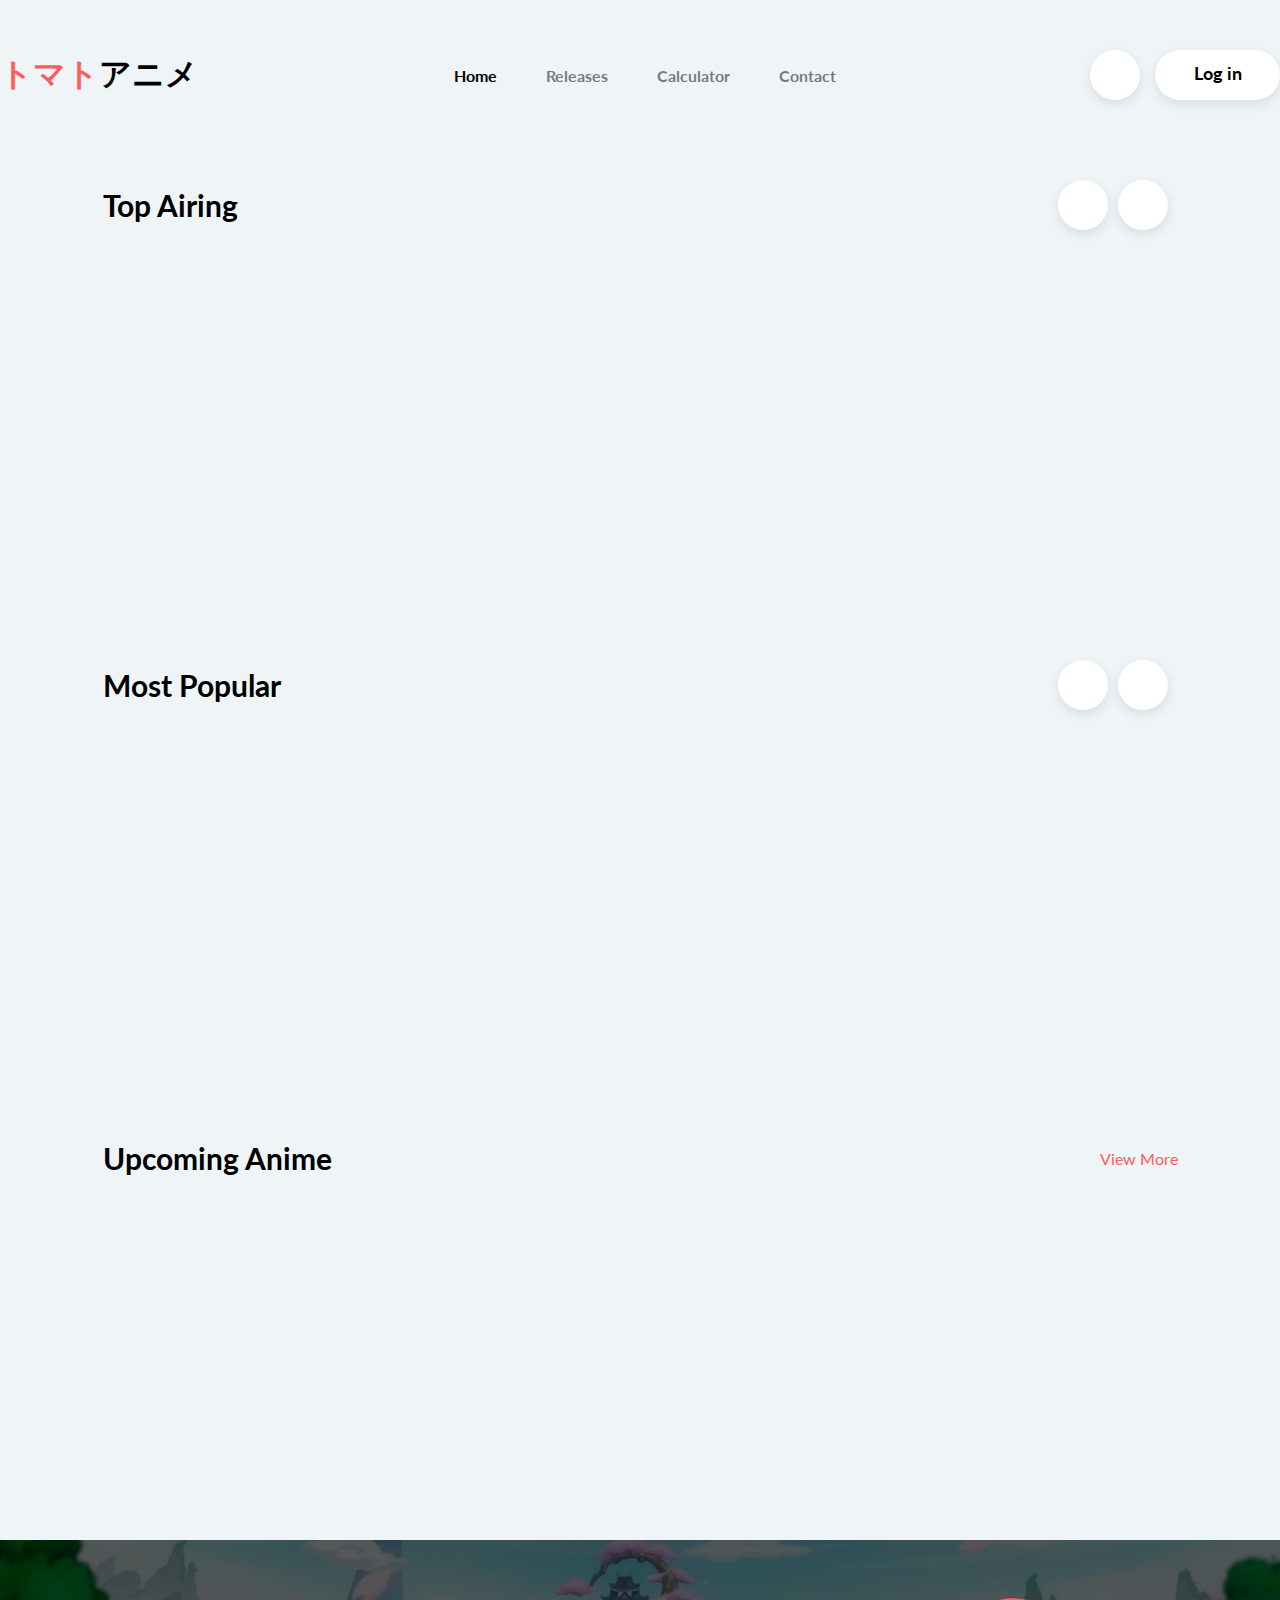
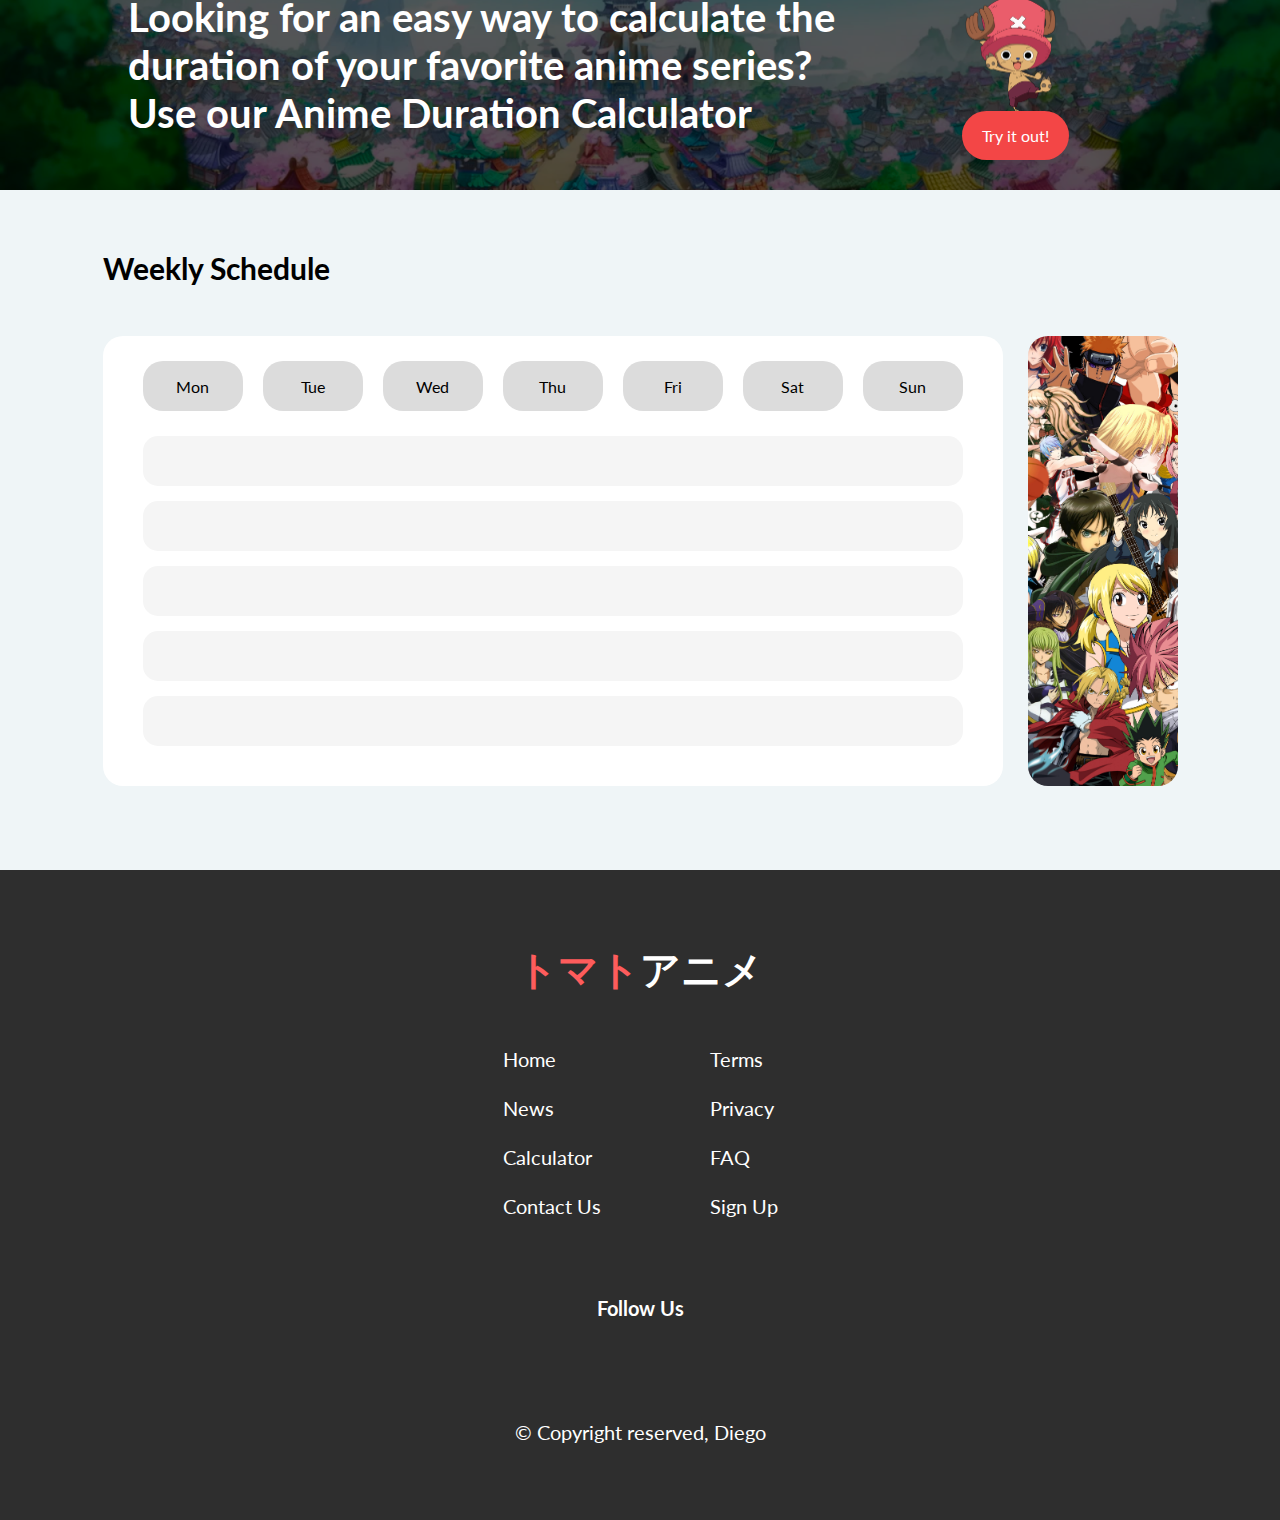
<file: index.html>
<!DOCTYPE html>
<html lang="en">
  <head>
    <meta charset="UTF-8" />
    <meta http-equiv="X-UA-Compatible" content="IE=edge" />
    <meta name="viewport" content="width=device-width, initial-scale=1.0" />
    <link rel="shortcut icon" href="./imagenes/favicon.png" />
    <title>Home</title>
    <link rel="stylesheet" href="style.css" />
    <link
      rel="stylesheet"
      href="https://cdnjs.cloudflare.com/ajax/libs/font-awesome/6.2.0/css/all.min.css"
      integrity="sha512-xh6O/CkQoPOWDdYTDqeRdPCVd1SpvCA9XXcUnZS2FmJNp1coAFzvtCN9BmamE+4aHK8yyUHUSCcJHgXloTyT2A=="
      crossorigin="anonymous"
      referrerpolicy="no-referrer"
    />
    <script src="https://ajax.googleapis.com/ajax/libs/jquery/3.6.3/jquery.min.js"></script>
  </head>
  <body>
    <header class="page-header">
      <div class="left">
        <h1 class="page-logo"><span class="logo-color">トマト</span>アニメ</h1>
      </div>
      <nav class="nav-bar">
        <p class="nav-link active-page">Home</p>
        <a href="./news.html" class="nav-link hover-link">Releases</a>
        <a href="./calculator.html" class="nav-link hover-link">Calculator</a>
        <a href="./contact.html" class="nav-link hover-link">Contact</a>
      </nav>
      <div class="right">
        <a href="./search.html">
          <div class="search">
            <i class="fa-solid fa-magnifying-glass search-icon"></i>
          </div>
        </a>
        <a href="">
          <div class="login">
            <p>Log in</p>
          </div>
        </a>
      </div>
    </header>
    <main class="main-container">
      <article class="top-airing home-sections">
        <div class="section-top">
          <h1 class="section-title">Top Airing</h1>
          <div class="arrow-buttons">
            <button class="button-left-ta arrows">
              <i class="fa-solid fa-angle-left"></i>
            </button>
            <button class="button-right-ta arrows">
              <i class="fa-solid fa-angle-right"></i>
            </button>
          </div>
        </div>
        <section class="top-airing-container"></section>
      </article>
      <article class="most-popular home-sections">
        <div class="section-top">
          <h1 class="section-title">Most Popular</h1>
          <div class="arrow-buttons">
            <button class="button-left-mp arrows">
              <i class="fa-solid fa-angle-left"></i>
            </button>
            <button class="button-right-mp arrows">
              <i class="fa-solid fa-angle-right"></i>
            </button>
          </div>
        </div>
        <section class="most-popular-container"></section>
      </article>
      <article class="news-articles home-sections">
        <div class="section-top">
          <h1 class="section-title">Upcoming Anime</h1>
          <a class="view-more-news" href="./news.html">View More</a>
        </div>
        <section class="upcoming-container"></section>
      </article>
      <section class="go-to-calculator">
        <div class="go-to-calc-txt">
          <h1>
            Looking for an easy way to calculate the duration of your favorite
            anime series? Use our Anime Duration Calculator
          </h1>
        </div>
        <div class="go-to-calc-btn">
          <img src="./imagenes/chopper.png" alt="" />
          <a href="./calculator.html"> Try it out!</a>
        </div>
      </section>
      <section class="weekly-schedule home-sections">
        <div class="section-top">
          <h1 class="section-title">Weekly Schedule</h1>
        </div>
        <div class="weekly-container">
          <table class="days-table">
            <thead class="table-head">
              <tr>
                <th><button class="day-button">Mon</button></th>
                <th><button class="day-button">Tue</button></th>
                <th><button class="day-button">Wed</button></th>
                <th><button class="day-button">Thu</button></th>
                <th><button class="day-button">Fri</button></th>
                <th><button class="day-button">Sat</button></th>
                <th><button class="day-button">Sun</button></th>
              </tr>
            </thead>
            <tr class="day-row">
              <td class="day-cell"></td>
            </tr>
            <tr class="day-row">
              <td class="day-cell"></td>
            </tr>
            <tr class="day-row">
              <td class="day-cell"></td>
            </tr>
            <tr class="day-row">
              <td class="day-cell"></td>
            </tr>
            <tr class="day-row">
              <td class="day-cell"></td>
            </tr>
          </table>
          <div class="anime-banner"></div>
        </div>
      </section>
    </main>
    <footer class="page-footer">
      <section class="footer-grid">
        <div class="logo">
          <h1 class="page-logo f-logo">
            <span class="logo-color">トマト</span
            ><span class="footer-logo">アニメ</span>
          </h1>
        </div>
        <div class="footer-links">
          <div>
            <a href="">Home</a>
            <a href="">News</a>
            <a href="">Calculator</a>
            <a href="">Contact Us</a>
          </div>
          <div>
            <a href="">Terms</a>
            <a href="">Privacy</a>
            <a href="">FAQ</a>
            <a href="">Sign Up</a>
          </div>
        </div>
        <div class="social-media-box">
          <p>Follow Us</p>
          <div class="social-media">
            <i class="fa-brands fa-square-facebook"></i>
            <i class="fa-brands fa-instagram"></i>
            <i class="fa-brands fa-twitter"></i>
            <i class="fa-brands fa-youtube"></i>
          </div>
        </div>
        <div class="copyright">
          <p>© Copyright reserved, Diego</p>
        </div>
      </section>
    </footer>
    <script src="./js/script.js"></script>
  </body>
</html>
</file>
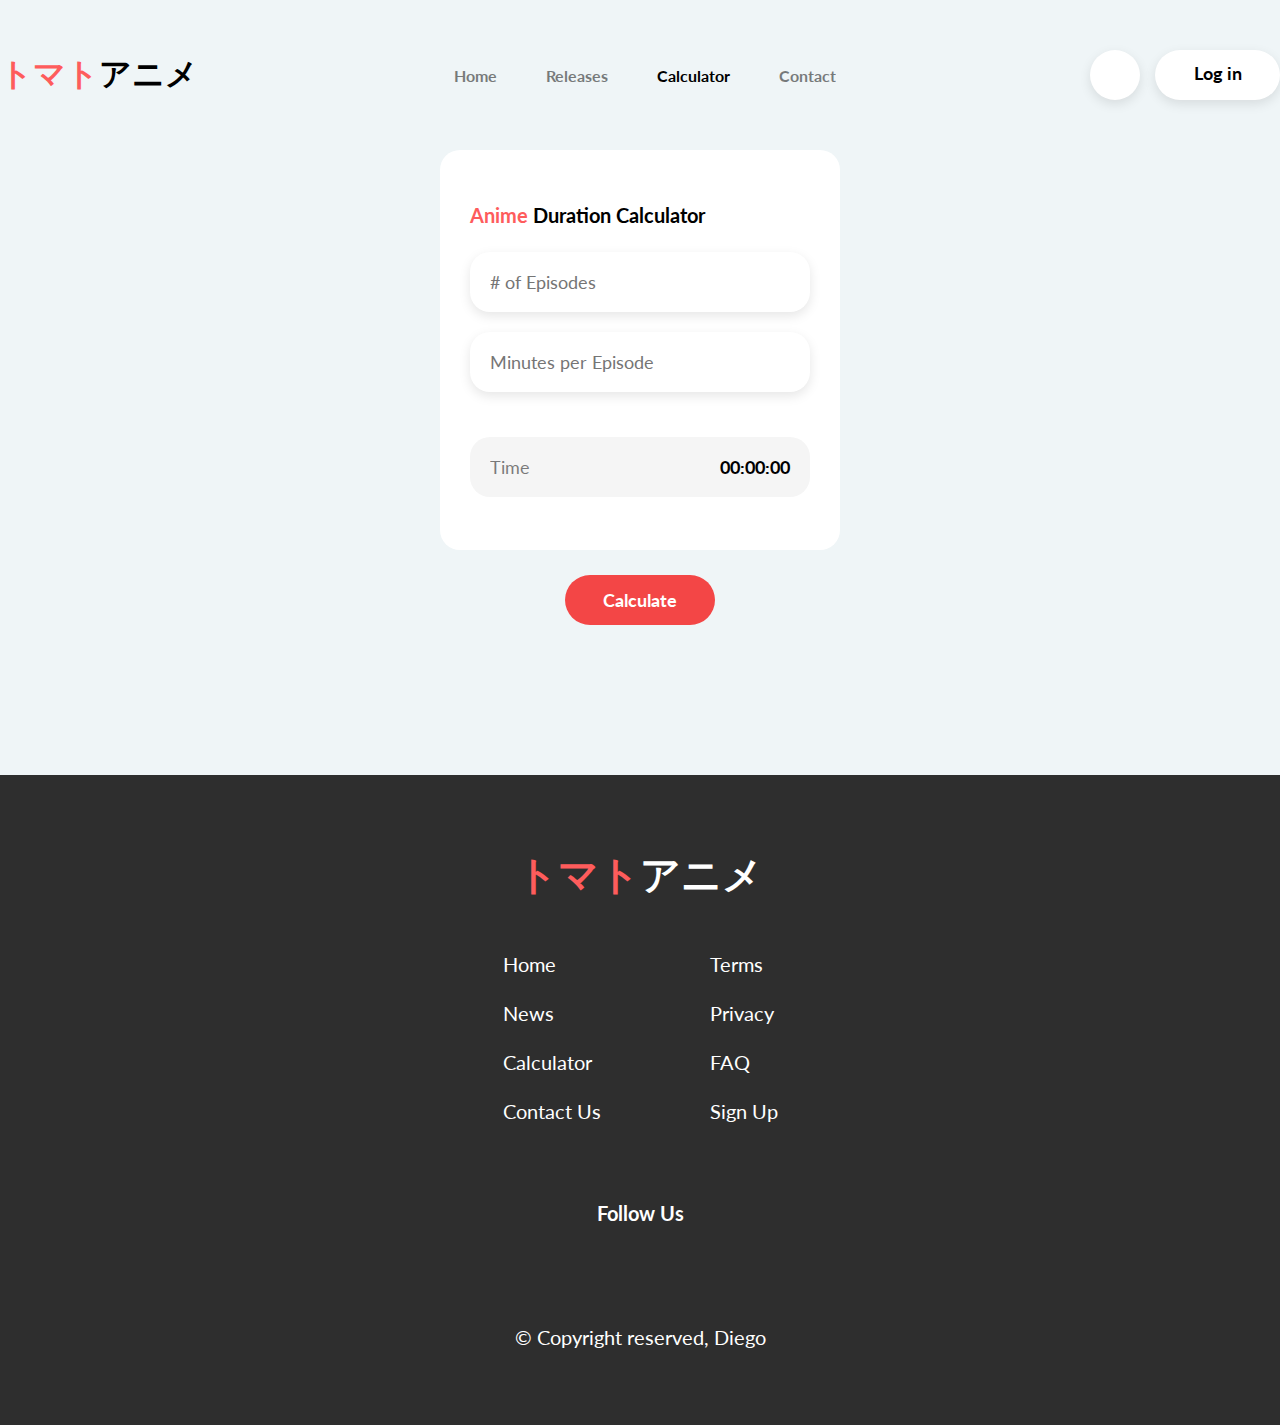
<file: calculator.html>
<!DOCTYPE html>
<html lang="en">
  <head>
    <meta charset="UTF-8" />
    <meta http-equiv="X-UA-Compatible" content="IE=edge" />
    <meta name="viewport" content="width=device-width, initial-scale=1.0" />
    <link rel="shortcut icon" href="./imagenes/favicon.png" />
    <title>Calculator</title>
    <link rel="stylesheet" href="style.css" />
    <link
      rel="stylesheet"
      href="https://cdnjs.cloudflare.com/ajax/libs/font-awesome/6.2.0/css/all.min.css"
      integrity="sha512-xh6O/CkQoPOWDdYTDqeRdPCVd1SpvCA9XXcUnZS2FmJNp1coAFzvtCN9BmamE+4aHK8yyUHUSCcJHgXloTyT2A=="
      crossorigin="anonymous"
      referrerpolicy="no-referrer"
    />
    <script src="https://ajax.googleapis.com/ajax/libs/jquery/3.6.3/jquery.min.js"></script>
  </head>
  <body>
    <header class="page-header">
      <div class="left">
        <h1 class="page-logo"><span class="logo-color">トマト</span>アニメ</h1>
      </div>
      <nav class="nav-bar">
        <a href="./index.html" class="nav-link hover-link">Home</a>
        <a href="./news.html" class="nav-link hover-link">Releases</a>
        <p class="nav-link active-page">Calculator</p>
        <a href="./contact.html" class="nav-link hover-link">Contact</a>
      </nav>
      <div class="right">
        <a href="./search.html">
          <div class="search">
            <i class="fa-solid fa-magnifying-glass search-icon"></i>
          </div>
        </a>
        <a href="">
          <div class="login">
            <p>Log in</p>
          </div>
        </a>
      </div>
    </header>
    <main class="main">
      <section class="calculator-container">
        <section class="calc-top">
          <h4><span class="logo-color">Anime </span>Duration Calculator</h4>
          <input
            id="episodes"
            class="calc-input"
            type="text"
            placeholder="# of Episodes"
          />
          <input
            id="minutes"
            class="calc-input"
            type="text"
            placeholder="Minutes per Episode"
          />
          <div class="results-container">
            <h4>Time</h4>
            <p class="results">00:00:00</p>
          </div>
        </section>
        <section class="calc-bottom">
          <button class="calculate-results">Calculate</button>
        </section>
      </section>
    </main>
    <footer class="page-footer">
      <section class="footer-grid">
        <div class="logo">
          <h1 class="page-logo f-logo">
            <span class="logo-color">トマト</span
            ><span class="footer-logo">アニメ</span>
          </h1>
        </div>
        <div class="footer-links">
          <div>
            <a href="">Home</a>
            <a href="">News</a>
            <a href="">Calculator</a>
            <a href="">Contact Us</a>
          </div>
          <div>
            <a href="">Terms</a>
            <a href="">Privacy</a>
            <a href="">FAQ</a>
            <a href="">Sign Up</a>
          </div>
        </div>
        <div class="social-media-box">
          <p>Follow Us</p>
          <div class="social-media">
            <i class="fa-brands fa-square-facebook"></i>
            <i class="fa-brands fa-instagram"></i>
            <i class="fa-brands fa-twitter"></i>
            <i class="fa-brands fa-youtube"></i>
          </div>
        </div>
        <div class="copyright">
          <p>© Copyright reserved, Diego</p>
        </div>
      </section>
    </footer>
    <script src="./js/calculator.js"></script>
  </body>
</html>
</file>
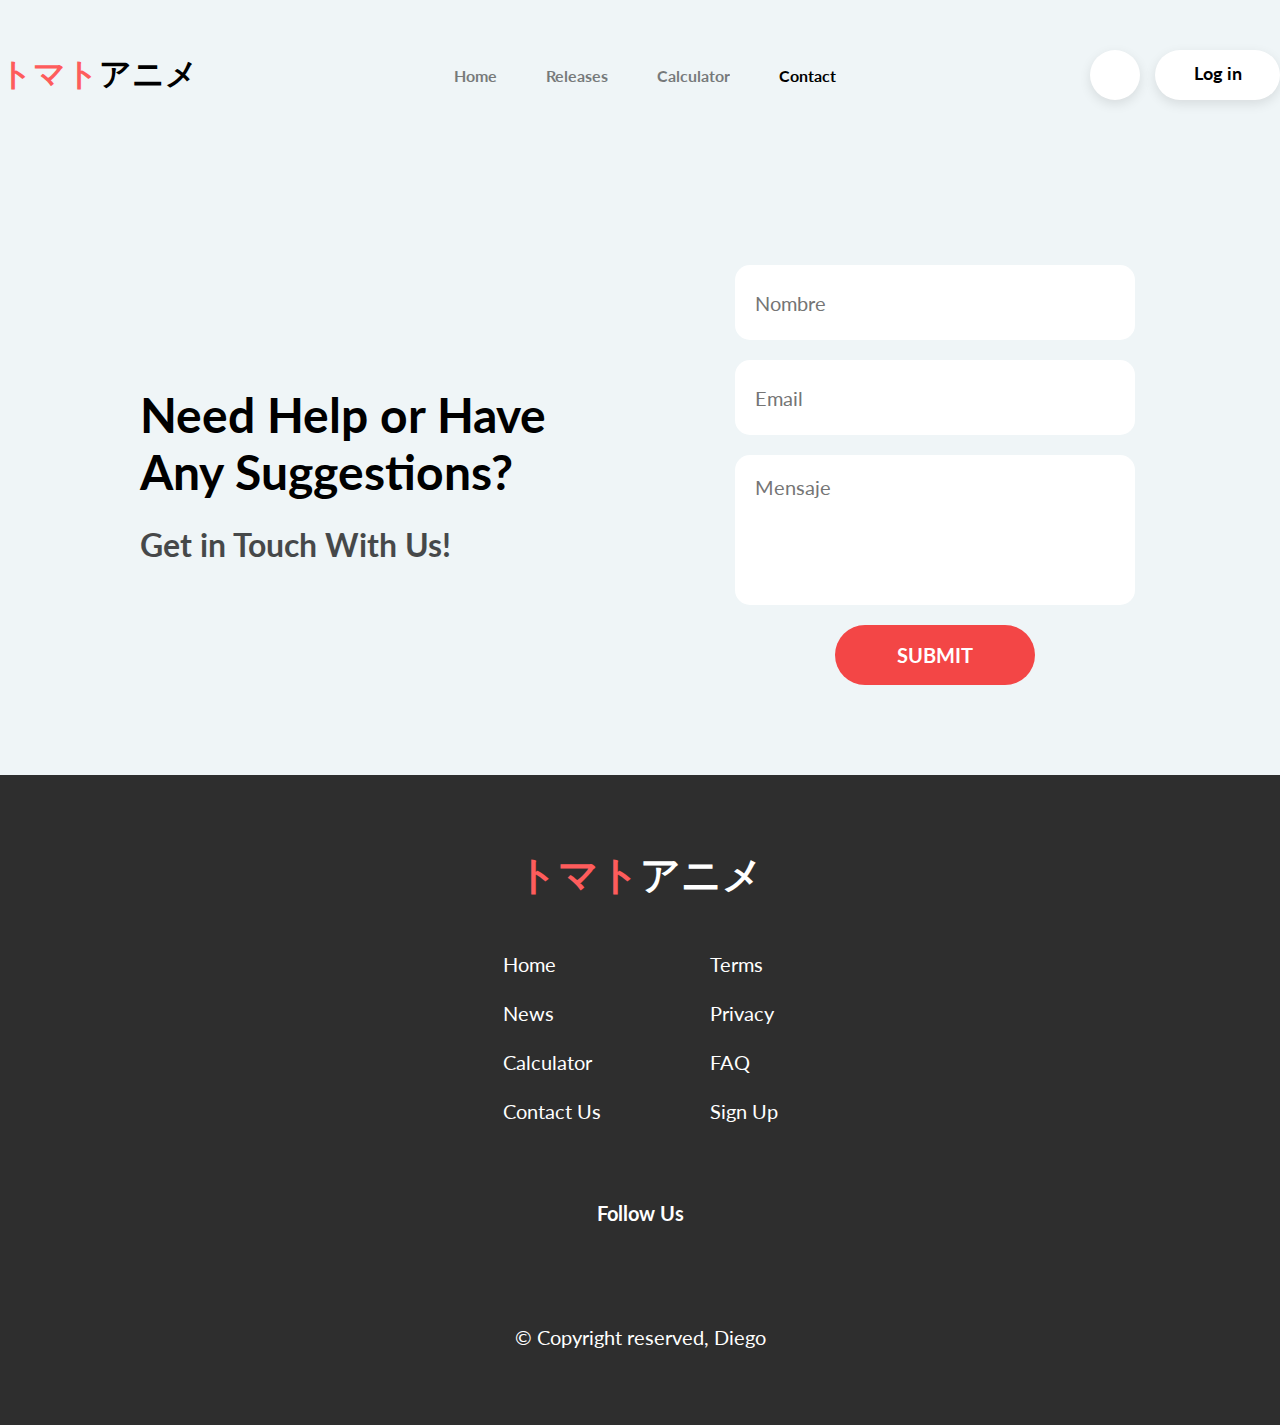
<file: contact.html>
<!DOCTYPE html>
<html lang="en">
  <head>
    <meta charset="UTF-8" />
    <meta http-equiv="X-UA-Compatible" content="IE=edge" />
    <meta name="viewport" content="width=device-width, initial-scale=1.0" />
    <link rel="shortcut icon" href="./imagenes/favicon.png" />
    <title>Contact</title>
    <link rel="stylesheet" href="style.css" />
    <link
      rel="stylesheet"
      href="https://cdnjs.cloudflare.com/ajax/libs/font-awesome/6.2.0/css/all.min.css"
      integrity="sha512-xh6O/CkQoPOWDdYTDqeRdPCVd1SpvCA9XXcUnZS2FmJNp1coAFzvtCN9BmamE+4aHK8yyUHUSCcJHgXloTyT2A=="
      crossorigin="anonymous"
      referrerpolicy="no-referrer"
    />
    <script src="https://ajax.googleapis.com/ajax/libs/jquery/3.6.3/jquery.min.js"></script>
  </head>
  <body>
    <header class="page-header">
      <div class="left">
        <h1 class="page-logo"><span class="logo-color">トマト</span>アニメ</h1>
      </div>
      <nav class="nav-bar">
        <a href="./index.html" class="nav-link hover-link">Home</a>
        <a href="./news.html" class="nav-link hover-link">Releases</a>
        <a href="./calculator.html" class="nav-link hover-link">Calculator</a>
        <p class="nav-link active-page">Contact</p>
      </nav>
      <div class="right">
        <a href="./search.html">
          <div class="search">
            <i class="fa-solid fa-magnifying-glass search-icon"></i>
          </div>
        </a>
        <a href="">
          <div class="login">
            <p>Log in</p>
          </div>
        </a>
      </div>
    </header>
    <main class="main">
      <section class="contact-us">
        <div>
          <h1 id="need-help">Need Help or Have Any Suggestions?</h1>
          <h3 id="get-in-touch">Get in Touch With Us!</h3>
        </div>
        <div>
          <form class="contact-form" method="get">
            <input class="text-input name" type="text" placeholder="Nombre" />
            <input class="text-input email" type="text" placeholder="Email" />
            <textarea class="text-message" placeholder="Mensaje"></textarea>
            <input type="submit" class="submit-btn" value="SUBMIT" />
          </form>
        </div>
      </section>
    </main>
    <footer class="page-footer">
      <section class="footer-grid">
        <div class="logo">
          <h1 class="page-logo f-logo">
            <span class="logo-color">トマト</span
            ><span class="footer-logo">アニメ</span>
          </h1>
        </div>
        <div class="footer-links">
          <div>
            <a href="">Home</a>
            <a href="">News</a>
            <a href="">Calculator</a>
            <a href="">Contact Us</a>
          </div>
          <div>
            <a href="">Terms</a>
            <a href="">Privacy</a>
            <a href="">FAQ</a>
            <a href="">Sign Up</a>
          </div>
        </div>
        <div class="social-media-box">
          <p>Follow Us</p>
          <div class="social-media">
            <i class="fa-brands fa-square-facebook"></i>
            <i class="fa-brands fa-instagram"></i>
            <i class="fa-brands fa-twitter"></i>
            <i class="fa-brands fa-youtube"></i>
          </div>
        </div>
        <div class="copyright">
          <p>© Copyright reserved, Diego</p>
        </div>
      </section>
    </footer>
    <script src="./js/search.js"></script>
  </body>
</html>
</file>
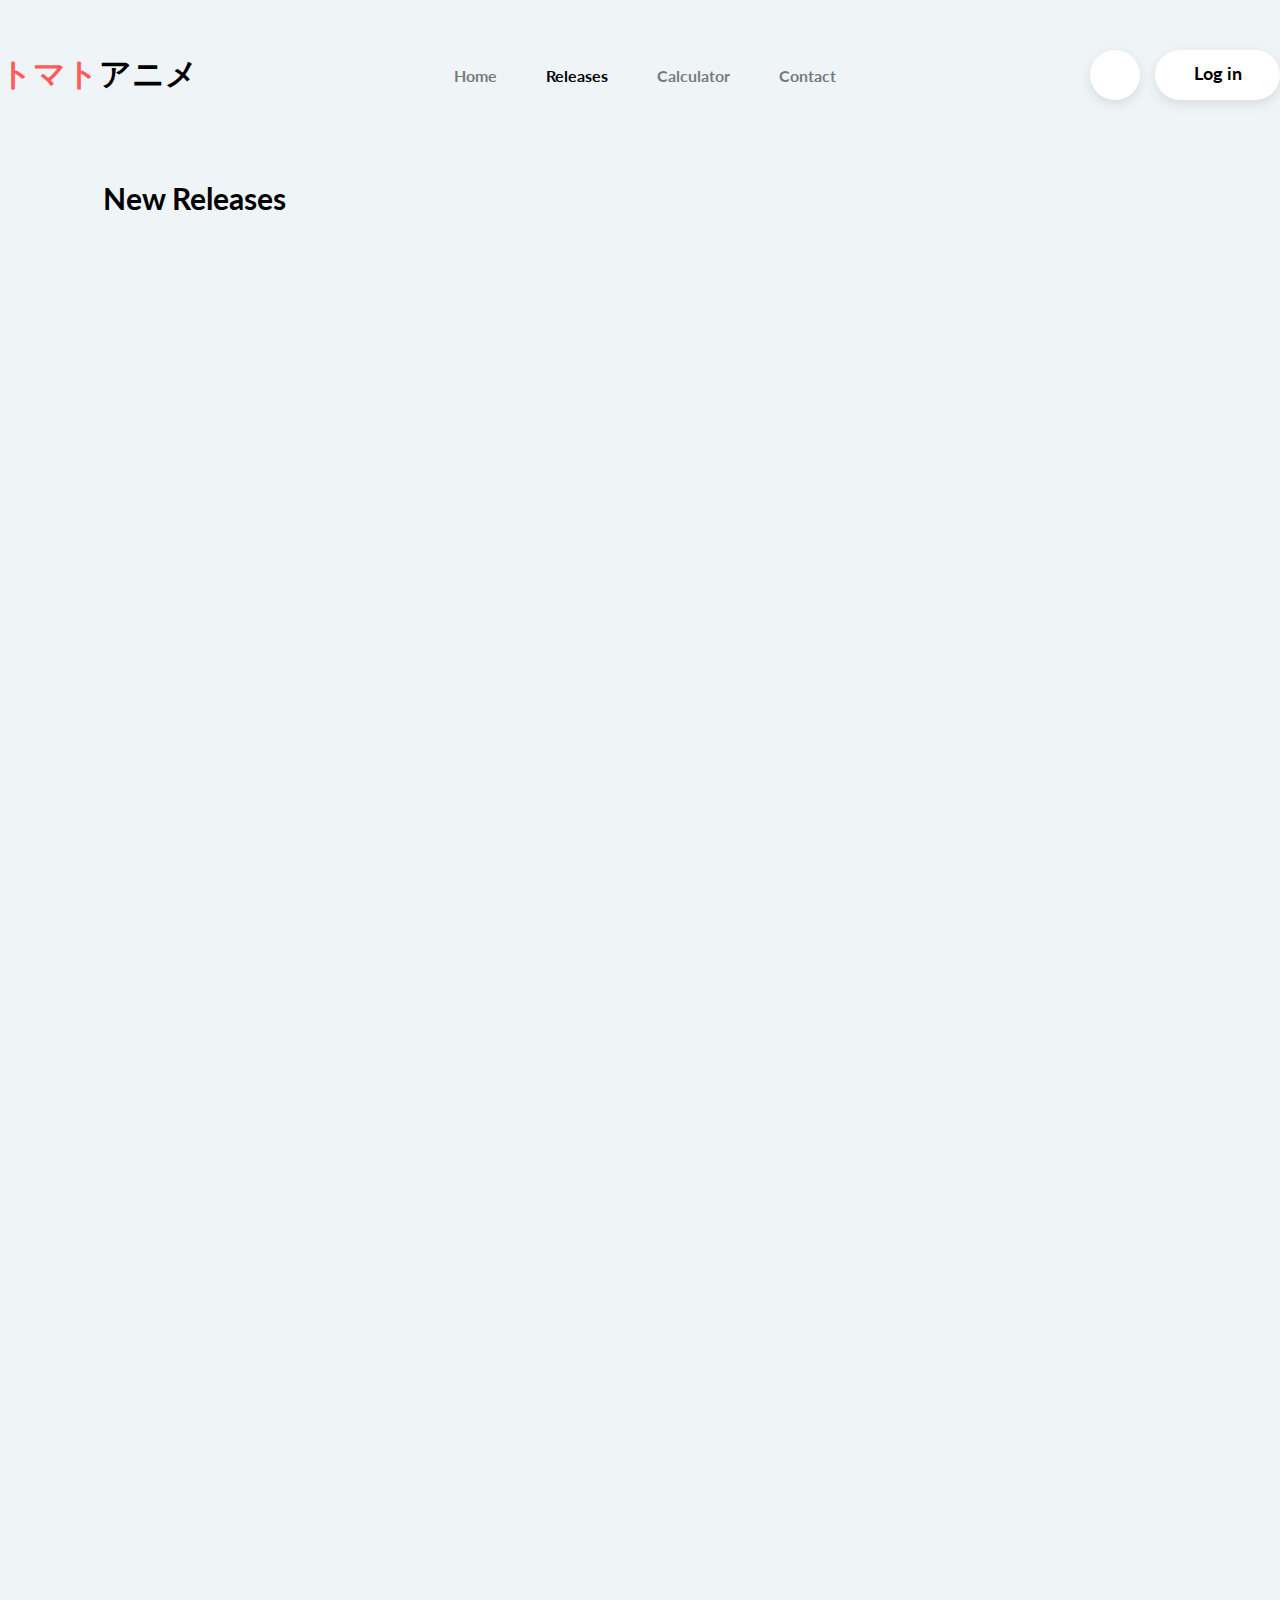
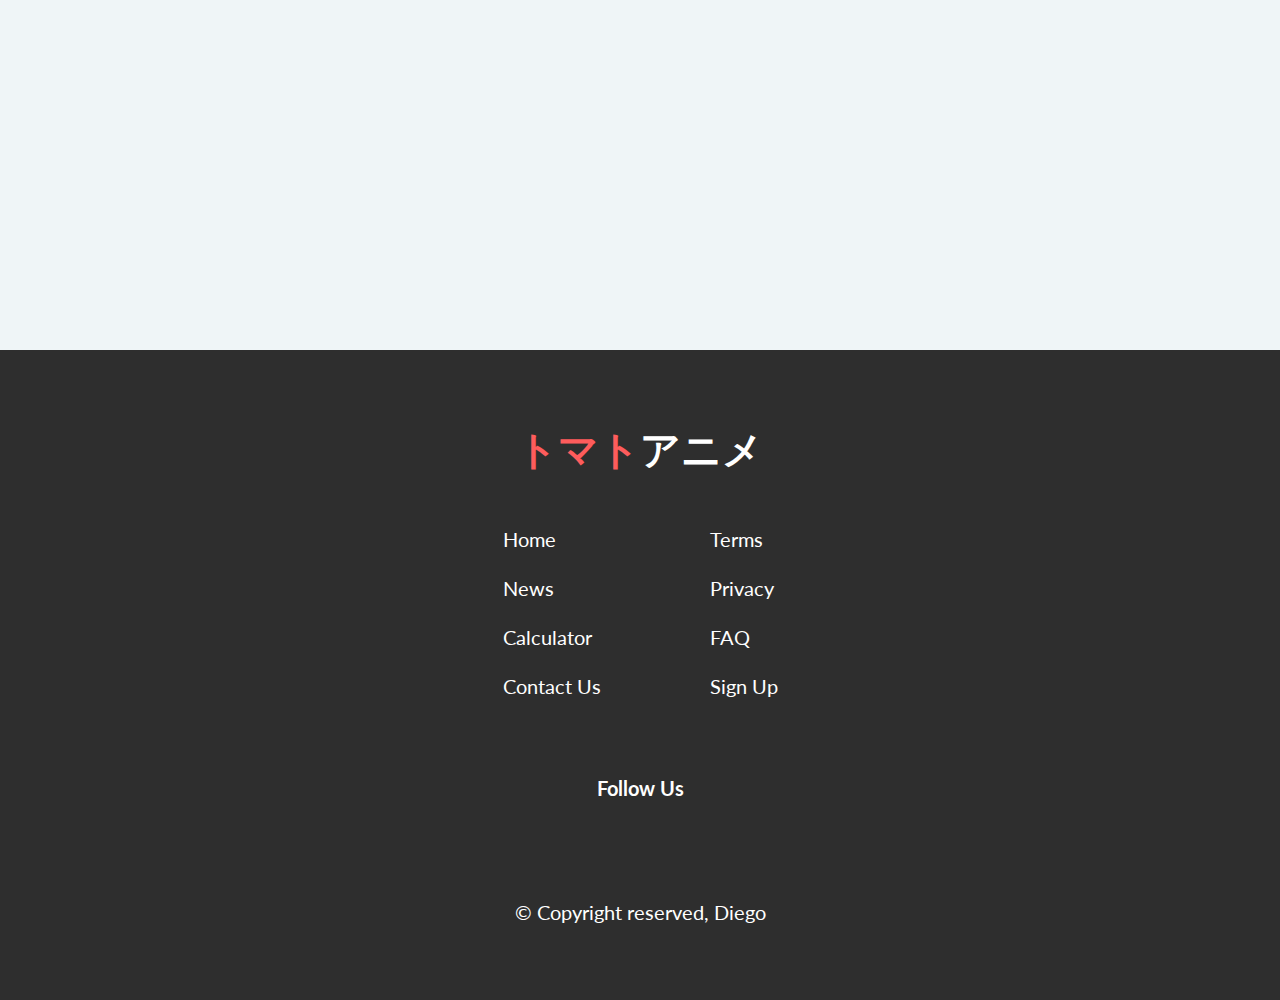
<file: news.html>
<!DOCTYPE html>
<html lang="en">
  <head>
    <meta charset="UTF-8" />
    <meta http-equiv="X-UA-Compatible" content="IE=edge" />
    <meta name="viewport" content="width=device-width, initial-scale=1.0" />
    <link rel="shortcut icon" href="./imagenes/favicon.png" />
    <title>News</title>
    <link rel="stylesheet" href="style.css" />
    <link
      rel="stylesheet"
      href="https://cdnjs.cloudflare.com/ajax/libs/font-awesome/6.2.0/css/all.min.css"
      integrity="sha512-xh6O/CkQoPOWDdYTDqeRdPCVd1SpvCA9XXcUnZS2FmJNp1coAFzvtCN9BmamE+4aHK8yyUHUSCcJHgXloTyT2A=="
      crossorigin="anonymous"
      referrerpolicy="no-referrer"
    />
    <script src="https://ajax.googleapis.com/ajax/libs/jquery/3.6.3/jquery.min.js"></script>
  </head>
  <body>
    <header class="page-header">
      <div class="left">
        <h1 class="page-logo"><span class="logo-color">トマト</span>アニメ</h1>
      </div>
      <nav class="nav-bar">
        <a href="./index.html" class="nav-link hover-link">Home</a>
        <p class="nav-link active-page">Releases</p>
        <a href="./calculator.html" class="nav-link hover-link">Calculator</a>
        <a href="./contact.html" class="nav-link hover-link">Contact</a>
      </nav>
      <div class="right">
        <a href="./search.html">
          <div class="search">
            <i class="fa-solid fa-magnifying-glass search-icon"></i>
          </div>
        </a>
        <a href="">
          <div class="login">
            <p>Log in</p>
          </div>
        </a>
      </div>
    </header>
    <main class="main-new">
      <article class="new-releases home-sections">
        <div class="section-top">
          <h1 class="section-title">New Releases</h1>
          <div></div>
        </div>
        <section class="new-container"></section>
      </article>
    </main>
    <footer class="page-footer">
      <section class="footer-grid">
        <div class="logo">
          <h1 class="page-logo f-logo">
            <span class="logo-color">トマト</span
            ><span class="footer-logo">アニメ</span>
          </h1>
        </div>
        <div class="footer-links">
          <div>
            <a href="">Home</a>
            <a href="">News</a>
            <a href="">Calculator</a>
            <a href="">Contact Us</a>
          </div>
          <div>
            <a href="">Terms</a>
            <a href="">Privacy</a>
            <a href="">FAQ</a>
            <a href="">Sign Up</a>
          </div>
        </div>
        <div class="social-media-box">
          <p>Follow Us</p>
          <div class="social-media">
            <i class="fa-brands fa-square-facebook"></i>
            <i class="fa-brands fa-instagram"></i>
            <i class="fa-brands fa-twitter"></i>
            <i class="fa-brands fa-youtube"></i>
          </div>
        </div>
        <div class="copyright">
          <p>© Copyright reserved, Diego</p>
        </div>
      </section>
    </footer>
    <script src="./js/newAnime.js"></script>
  </body>
</html>
</file>
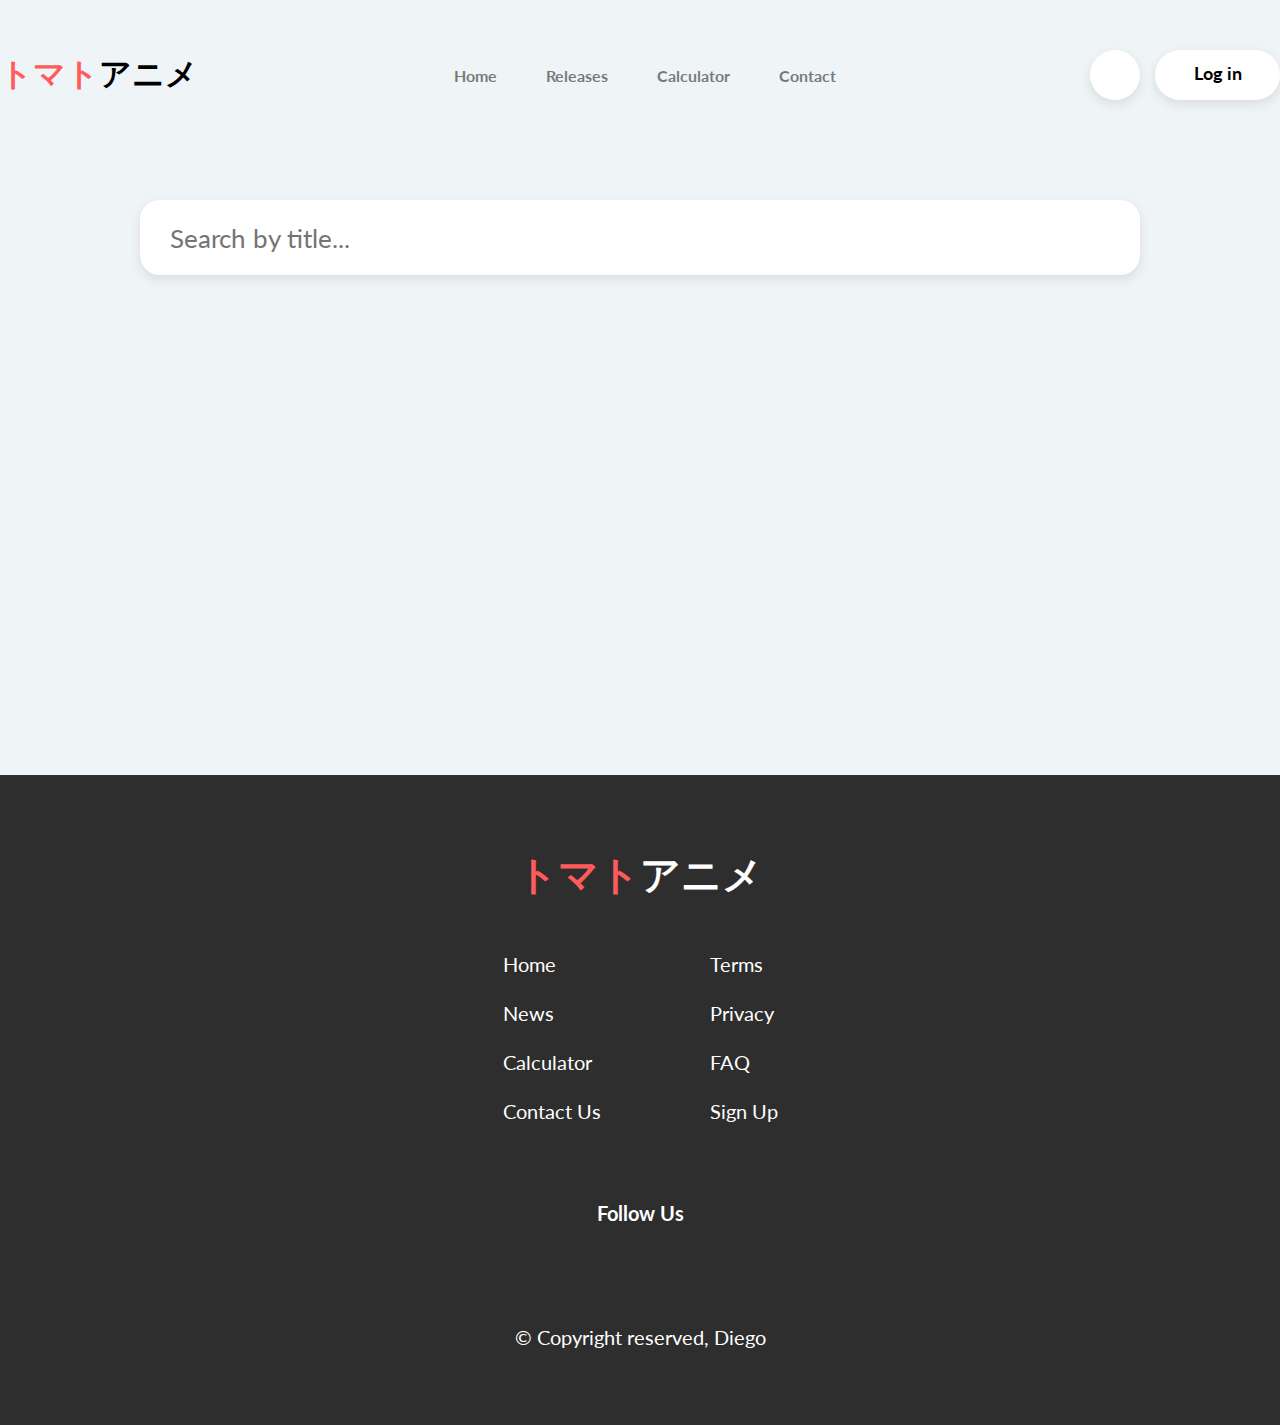
<file: search.html>
<!DOCTYPE html>
<html lang="en">
  <head>
    <meta charset="UTF-8" />
    <meta http-equiv="X-UA-Compatible" content="IE=edge" />
    <meta name="viewport" content="width=device-width, initial-scale=1.0" />
    <link rel="shortcut icon" href="./imagenes/favicon.png" />
    <title>Search</title>
    <link rel="stylesheet" href="style.css" />
    <link
      rel="stylesheet"
      href="https://cdnjs.cloudflare.com/ajax/libs/font-awesome/6.2.0/css/all.min.css"
      integrity="sha512-xh6O/CkQoPOWDdYTDqeRdPCVd1SpvCA9XXcUnZS2FmJNp1coAFzvtCN9BmamE+4aHK8yyUHUSCcJHgXloTyT2A=="
      crossorigin="anonymous"
      referrerpolicy="no-referrer"
    />
    <script src="https://ajax.googleapis.com/ajax/libs/jquery/3.6.3/jquery.min.js"></script>
  </head>
  <body>
    <header class="page-header">
      <div class="left">
        <h1 class="page-logo"><span class="logo-color">トマト</span>アニメ</h1>
      </div>
      <nav class="nav-bar">
        <a href="./index.html" class="nav-link hover-link">Home</a>
        <a href="./news.html" class="nav-link hover-link">Releases</a>
        <a href="./calculator.html" class="nav-link hover-link">Calculator</a>
        <a href="./contact.html" class="nav-link hover-link">Contact</a>
      </nav>
      <div class="right">
        <div class="search">
          <i class="fa-solid fa-magnifying-glass search-icon"></i>
        </div>
        <a href="">
          <div class="login">
            <p>Log in</p>
          </div>
        </a>
      </div>
    </header>
    <main class="main">
      <section class="search-bar">
        <input type="text" id="search-input" placeholder="Search by title..." />
      </section>
      <section class="anime-container"></section>
    </main>
    <footer class="page-footer">
      <section class="footer-grid">
        <div class="logo">
          <h1 class="page-logo f-logo">
            <span class="logo-color">トマト</span
            ><span class="footer-logo">アニメ</span>
          </h1>
        </div>
        <div class="footer-links">
          <div>
            <a href="">Home</a>
            <a href="">News</a>
            <a href="">Calculator</a>
            <a href="">Contact Us</a>
          </div>
          <div>
            <a href="">Terms</a>
            <a href="">Privacy</a>
            <a href="">FAQ</a>
            <a href="">Sign Up</a>
          </div>
        </div>
        <div class="social-media-box">
          <p>Follow Us</p>
          <div class="social-media">
            <i class="fa-brands fa-square-facebook"></i>
            <i class="fa-brands fa-instagram"></i>
            <i class="fa-brands fa-twitter"></i>
            <i class="fa-brands fa-youtube"></i>
          </div>
        </div>
        <div class="copyright">
          <p>© Copyright reserved, Diego</p>
        </div>
      </section>
    </footer>
    <script src="./js/search.js"></script>
  </body>
</html>
</file>
<file: style.css>
/* Import font family */
@import url("https://fonts.googleapis.com/css2?family=Lato:wght@300;400;700&display=swap");

/* CSS Reset */
* {
  box-sizing: border-box;
  margin: 0;
  padding: 0;
  list-style: none;
  text-decoration: none;
  border: none;
  font-family: "Lato", sans-serif;
  color: black;
}

/* General stylings */
html {
  scroll-behavior: smooth;
}

body {
  background-color: #eff5f7;
  overflow-x: hidden;
}

input:focus {
  outline: none;
}

/* Styling for logo text */
.logo-color {
  color: #fe5c5c;
}

.page-logo {
  font-size: 32px;
  user-select: none;
}

/* Styling for page header and header layout */

.page-header {
  display: grid;
  grid-template-columns: 1fr minmax(450px, 900px) 1fr;
  grid-template-areas: "logo nav contact";
  align-items: center;
  justify-content: center;
  width: 100vw;
  height: 150px;
}

.left {
  grid-area: logo;
  justify-self: end;
  width: 200px;
}

/* Nav bar styling (middle section of the header) */
.nav-bar {
  grid-area: nav;
  justify-self: center;
  width: 450px;
  height: 50px;
  border-radius: 50px;
  display: flex;
  align-items: center;
  justify-content: space-evenly;
}

.nav-link::after {
  /* This is the red bar that shows when hovering nav links */
  content: "";
  height: 4px;
  width: 25px;
  background-color: #fe5c5c;
  border-radius: 50px;
  position: absolute;
  left: 0;
  right: 0;
  margin: auto;
  bottom: 3px;
  transition: opacity 0.25s ease-in-out;
  pointer-events: none;
}

.nav-link {
  text-align: center;
  position: relative;
  padding: 15px;
  font-weight: 700;
}

.hover-link {
  opacity: 0.5;
  transition: opacity 0.25s ease-in-out;
}

.nav-link::after {
  opacity: 0;
}

.hover-link:hover {
  opacity: 1;
}

.nav-link:hover::after {
  opacity: 1;
  animation: navhover 0.25s linear;
}

.active-page:hover {
  cursor: pointer;
}
@keyframes navhover {
  /* Animation to show the red bar */
  0% {
    width: 0;
  }
  100% {
    width: 25px;
  }
}

/* Right side styling (right section of the header, search and login buttons) */

.right {
  grid-area: contact;
  justify-self: start;
  display: flex;
}

.right:hover {
  cursor: pointer;
}

.search {
  display: flex;
  align-items: center;
  justify-content: center;
  background-color: white;
  border-radius: 50%;
  margin-right: 15px;
  height: 50px;
  width: 50px;
  box-shadow: rgba(0, 0, 0, 0.1) 0px 4px 12px;
}

.search-icon {
  font-size: 20px;
  opacity: 0.5;
}

.login {
  text-align: center;
  padding: 12px 0;
  background-color: white;
  height: 50px;
  width: 125px;
  border-radius: 30px;
  box-shadow: rgba(0, 0, 0, 0.1) 0px 4px 12px;
}

.login > p {
  font-weight: 700;
  font-size: 18px;
}

/* Main section layout for both main page and side pages */
.main-container {
  display: grid;
  grid-template: repeat(2, 450px) 400px 250px 650px / minmax(650px, 100vw);
  gap: 30px;
}

.home-sections {
  width: 1125px;
  justify-self: center;
}

.section-top {
  display: flex;
  justify-content: space-between;
  align-items: center;
  padding: 0 25px;
  margin-top: 30px;
}

.section-title {
  font-weight: 700;
  font-size: 30px;
}

.arrow-buttons {
  width: 110px;
  display: flex;
  justify-content: space-between;
  margin-right: 10px;
}

.arrows {
  height: 50px;
  width: 50px;
  background-color: white;
  box-shadow: rgba(0, 0, 0, 0.1) 0px 4px 12px;
  border-radius: 50%;
  transition: background-color 0.25s ease-in-out;
}
.arrows:hover {
  cursor: pointer;
  background-color: #fe5c5c;
}

.arrows:hover .fa-angle-left,
.arrows:hover .fa-angle-right {
  color: white;
}

.fa-angle-left,
.fa-angle-right {
  font-size: 16px;
  transition: color 0.25s ease-in-out;
}

.main {
  display: grid;
  justify-content: center;
  grid-template-rows: 175px minmax(400px, 1fr);
  margin-bottom: 50px;
  grid-template-areas:
    "searchbar"
    "results";
}

.main-new {
  display: grid;
  justify-content: center;
  grid-template: 1800px / minmax(650px, 100vw);
}

/* Home sections styling */
.top-airing-container,
.most-popular-container,
.upcoming-container {
  display: grid;
  grid-template: 400px / repeat(10, 200px);
  gap: 20px;
  scroll-behavior: smooth;
  overflow-x: hidden;
  padding: 35px 25px 0 25px;
}

.new-container {
  display: grid;
  grid-template: repeat(5, 300px) / repeat(5, 200px);
  gap: 40px 20px;
  padding: 35px 25px 0 25px;
}

.top-airing-container,
.most-popular-container {
  grid-template: 400px / repeat(10, 200px);
  gap: 20px;
}

.upcoming-container {
  grid-template: 350px / repeat(2, 500px);
  gap: 50px;
}

.top-airing-item,
.most-popular-item,
.upcoming-item {
  display: flex;
  background-size: cover;
  border-radius: 20px;
  overflow: hidden;
  box-shadow: rgba(50, 50, 93, 0.25) 0px 13px 27px -5px,
    rgba(0, 0, 0, 0.3) 0px 8px 16px -8px;
  transition: transform 0.25s ease-in-out;
  background-position: center center;
}

.top-airing-item,
.most-popular-item {
  height: 300px;
  width: 200px;
}

.upcoming-item {
  width: 525px;
  height: 200px;
  background-color: white;
}

.up-image {
  width: 150px;
  height: 200px;
  background-repeat: no-repeat;
  background-size: cover;
}

.up-info {
  width: 350px;
  padding: 30px 25px 20px 25px;
}
.up-info > h4 {
  margin-bottom: 10px;
  font-size: 20px;
}

.up-info > p {
  margin-bottom: 20px;
}

.up-info > a {
  color: #f34646;
}

.up-info > a:hover {
  text-decoration: underline;
  color: #d14b4b;
}

.top-airing-item:hover,
.most-popular-item:hover,
.upcoming-item:hover {
  transform: scale(1.025) translateZ(0);
  cursor: pointer;
}

.ta-item-text,
.mp-item-text {
  width: inherit;
  height: 20%;
  background-color: rgba(64, 71, 96, 0.5);
  display: flex;
  flex-direction: column;
  justify-content: center;
  padding: 0 20px;
  align-self: flex-end;
  backdrop-filter: blur(4px);
  opacity: 0;
  transition: opacity 0.25s ease-in-out;
}

@keyframes showReadmore {
  0% {
    height: 20%;
  }
  25% {
    height: 20%;
  }
  50% {
    height: 40%;
  }
  75% {
    height: 60%;
  }
  100% {
    height: 100%;
  }
}

.top-airing-item:hover > .ta-item-text,
.most-popular-item:hover > .mp-item-text {
  opacity: 1;
}
.ta-item-text > h4,
.ta-item-text > p,
.mp-item-text > h4,
.mp-item-text > p {
  color: white;
  user-select: none;
}

.ta-item-text > h4,
.mp-item-text > h4 {
  font-weight: 700;
  font-size: 14px;
  margin-bottom: 2px;
}

.ta-item-text > p,
.mp-item-text > p {
  font-size: 14px;
  user-select: none;
}

.view-more-news {
  color: #fe5c5c;
  font-size: 16px;
}

.view-more-news:hover {
  text-decoration: underline;
  color: #d14b4b;
}

.go-to-calculator {
  position: relative;
  height: 100%;
  background-image: url("./imagenes/wano-kuni.png");
  background-repeat: no-repeat;
  background-size: cover;
  background-position: center -150px;
  width: 100vw;
  display: flex;
  justify-content: center;
  align-items: center;
  z-index: 0;
}

.go-to-calculator::before {
  content: "";
  position: absolute;
  top: 0;
  left: 0;
  width: 100%;
  height: 100%;
  background-color: black;
  opacity: 65%;
  z-index: 1;
}

.go-to-calc-txt,
.go-to-calc-btn {
  height: 100%;
  display: flex;
  position: relative;
  z-index: 2;
}

.go-to-calc-txt {
  align-items: center;
}
.go-to-calc-txt > h1 {
  font-size: 40px;
  width: 750px;
  color: white;
  padding-left: 25px;
}

.go-to-calc-btn {
  align-items: flex-end;
  justify-content: center;
  width: 325px;
}

.go-to-calc-btn > a {
  color: white;
  padding: 15px 20px;
  background-color: #f34646;
  border-radius: 50px;
  margin-bottom: 30px;
  box-shadow: rgba(0, 0, 0, 0.1) 0px 4px 12px;
  transition: background-color 0.25s ease-in-out;
}

.go-to-calc-btn > img {
  position: absolute;
  transform: scale(0.25);
  bottom: -130px;
  left: -80px;
  z-index: -2;
}

.go-to-calc-btn > a:hover {
  background-color: rgb(189, 67, 67);
}
/* Search bar styling for search page */

.anime-container {
  grid-area: results;
  display: grid;
  justify-content: center;
  grid-template-rows: repeat(autofill, 300px);
  gap: 20px;
}

.search-bar {
  grid-area: searchbar;
  display: flex;
  justify-content: center;
  width: 100vw;
  height: 75px;
  margin: 50px 0;
}

#search-input {
  width: 1000px;
  height: inherit;
  padding: 0 30px;
  font-size: 26px;
  border-radius: 20px;
  box-shadow: rgba(0, 0, 0, 0.1) 0px 4px 12px;
}

/* Cards styling for results in search page */
.card {
  background-color: white;
  display: flex;
  width: 1000px;
  height: 300px;
  border-radius: 25px;
  overflow: hidden;
  box-shadow: rgba(0, 0, 0, 0.1) 0px 4px 12px;
}

.card-img {
  width: 200px;
  height: inherit;
  margin-right: 10px;
  background-repeat: no-repeat;
  background-size: cover;
  background-position: center;
}

.anime-info {
  font-size: 14px;
  font-weight: 700;
  margin: 10px 0 20px 0;
}

.text-card {
  display: flex;
  flex-direction: column;
  padding: 20px 50px 20px 20px;
  width: 750px;
}

.text-card > h2 {
  margin-bottom: 15px;
}

.read-more {
  margin-top: 10px;
  background-color: transparent;
  color: #fe5c5c;
  width: 100px;
  text-align: left;
}

.read-more:hover {
  cursor: pointer;
}

.no-results {
  font-size: 40px;
  opacity: 0.5;
  margin-top: 150px;
}

/* Schedule */

.weekly-container {
  display: flex;
  align-items: center;
  justify-content: space-between;
  height: 550px;
  padding: 0 25px;
}
.anime-banner {
  height: 450px;
  width: 150px;
  background-image: url("./imagenes/anime-mix.png");
  background-size: cover;
  background-repeat: no-repeat;
  border-radius: 20px;
  overflow: hidden;
  display: flex;
}
.days-table {
  width: 900px;
  height: 450px;
  background-color: white;
  border-radius: 20px;
  border-collapse: collapse;
  overflow: hidden;
  display: flex;
  flex-direction: column;
}

.table-head {
  display: flex;
  align-items: center;
  justify-content: center;
  width: 100%;
  height: 100px;
}

.table-head > tr {
  display: grid;
  justify-content: center;
  align-items: center;
  grid-template-columns: repeat(7, 120px);
}

.day-row {
  width: 100%;
  display: flex;
  align-items: center;
  justify-content: center;
}

.day-cell {
  background-color: #f5f5f5;
  border-radius: 15px;
  height: 50px;
  width: 820px;
  margin-bottom: 15px;
  display: flex;
  align-items: center;
  padding: 0 20px;
}

.day-button {
  background-color: #dcdcdc;
  border: none;
  border-radius: 20px;
  font-size: 16px;
  height: 50px;
  width: 100px;
}

.day-button:hover {
  background-color: darkgray;
}

/* Calculator */

.calculator-container {
  width: 400px;
  height: 500px;
  overflow: hidden;
}

.calc-top {
  background-color: white;
  display: flex;
  flex-direction: column;
  align-items: center;
  justify-content: center;
  width: inherit;
  height: 400px;
  padding: 30px;
  border-radius: 20px;
}

.calc-top > h4 {
  align-self: flex-start;
  margin-bottom: 25px;
  font-size: 20px;
  font-weight: 700;
}

.calc-input {
  border: none;
  background-color: white;
  color: #2e2e2e;
  font-weight: 400;
  height: 60px;
  width: 100%;
  padding: 0 20px;
  font-size: 18px;
  border-radius: 20px;
  box-shadow: rgba(0, 0, 0, 0.1) 0px 4px 12px;
  margin-bottom: 20px;
}

.results-container {
  border: none;
  background-color: #f5f5f5;
  color: #2e2e2e;
  height: 60px;
  width: 100%;
  padding: 0 20px;
  font-size: 18px;
  border-radius: 20px;
  display: flex;
  align-items: center;
  justify-content: space-between;
  margin-top: 25px;
}

.results-container > h4 {
  opacity: 0.5;
  font-weight: 400;
}

.results {
  font-weight: 700;
}

.calc-bottom {
  height: 100px;
  width: inherit;
  display: flex;
  align-items: center;
  justify-content: center;
}

.calculate-results {
  width: 150px;
  height: 50px;
  background-color: #f34646;
  color: white;
  border-radius: 50px;
  font-weight: 700;
  font-size: 18px;
  transition: background-color 0.25s ease-in-out;
}

.calculate-results:hover {
  cursor: pointer;
  background-color: #d14b4b;
}

/* Contact */

.contact-us {
  display: flex;
  justify-content: space-between;
  align-items: center;
  height: 650px;
  width: 1000px;
}

#need-help {
  font-size: 48px;
  width: 450px;
  margin-bottom: 25px;
}

#get-in-touch {
  font-size: 32px;
  opacity: 0.7;
}
.contact-form {
  display: grid;
  grid-template-rows: repeat(2, 75px) 150px;
  gap: 20px;
  align-items: center;
  justify-content: center;
}

.text-input {
  font-size: 20px;
  color: black;
  border-radius: 15px;
  width: 400px;
  height: 75px;
  padding: 0 20px;
  margin: 0 5px;
}

.text-input:focus {
  outline: none;
}

.text-message {
  margin: 20px 5px;
  color: black;
  border-radius: 15px;
  width: 400px;
  height: 150px;
  resize: none;
  padding: 20px;
  font-size: 20px;
}

.text-message:focus {
  outline: none;
}

.submit-btn {
  width: 200px;
  height: 60px;
  font-weight: 700;
  font-size: 20px;
  border-radius: 50px;
  justify-self: center;
  background-color: #f34646;
  color: white;
  transition: background-color 0.25s ease-in-out;
}

.submit-btn:hover {
  cursor: pointer;
  background-color: #d14b4b;
}

/* Page footer styling */
.page-footer {
  background-color: #2e2e2e;
  height: 650px;
  width: 100vw;
  display: flex;
  justify-content: center;
  align-items: center;
}

.footer-grid {
  display: grid;
  grid-template-rows: 100px 150px 100px 50px;
  gap: 50px;
  grid-template-areas:
    "f-logo"
    "links"
    "social"
    "copy";
}

.logo {
  display: flex;
  align-items: center;
  justify-content: center;
  grid-area: f-logo;
}

.footer-logo {
  color: white;
}

.f-logo {
  font-size: 40px;
}
.footer-links {
  display: flex;
  justify-content: space-between;
  align-items: center;
  grid-area: links;
  width: 275px;
}

.footer-links > div {
  display: flex;
  flex-direction: column;
}

.social-media-box {
  grid-area: social;
  display: flex;
  flex-direction: column;
  align-items: center;
  justify-content: center;
}

.social-media-box > p,
.copyright > p,
.footer-links a {
  font-size: 20px;
  color: white;
}

.social-media-box > p,
.footer-links a {
  margin-bottom: 25px;
}
.social-media-box > p {
  font-weight: 700;
}

.social-media {
  display: flex;
  justify-content: space-between;
  width: 250px;
}

.fa-brands {
  color: white;
  font-size: 30px;
  opacity: 0.5;
  transition: opacity 0.15s linear;
}

.fa-brands:hover {
  cursor: pointer;
  opacity: 1;
}

.copyright {
  grid-area: copy;
}

.copyright > p {
  text-align: center;
}
</file>
